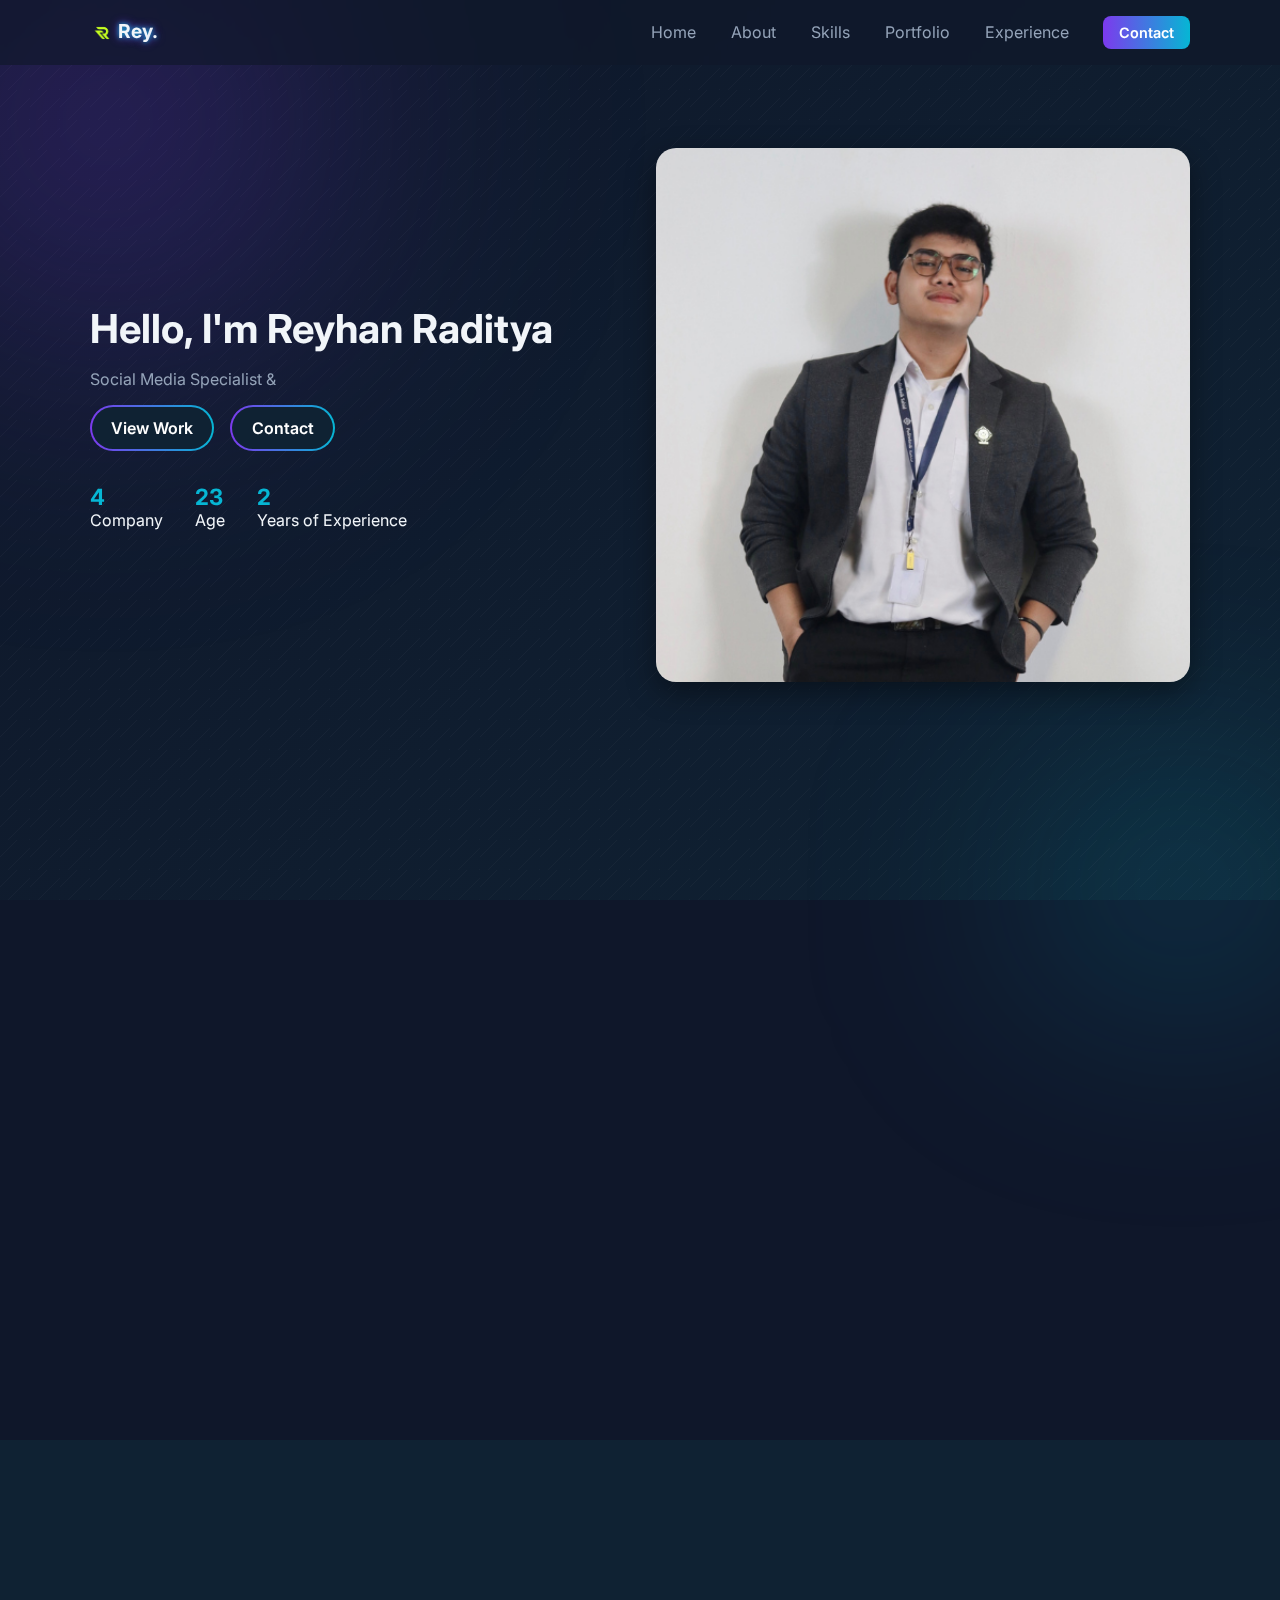
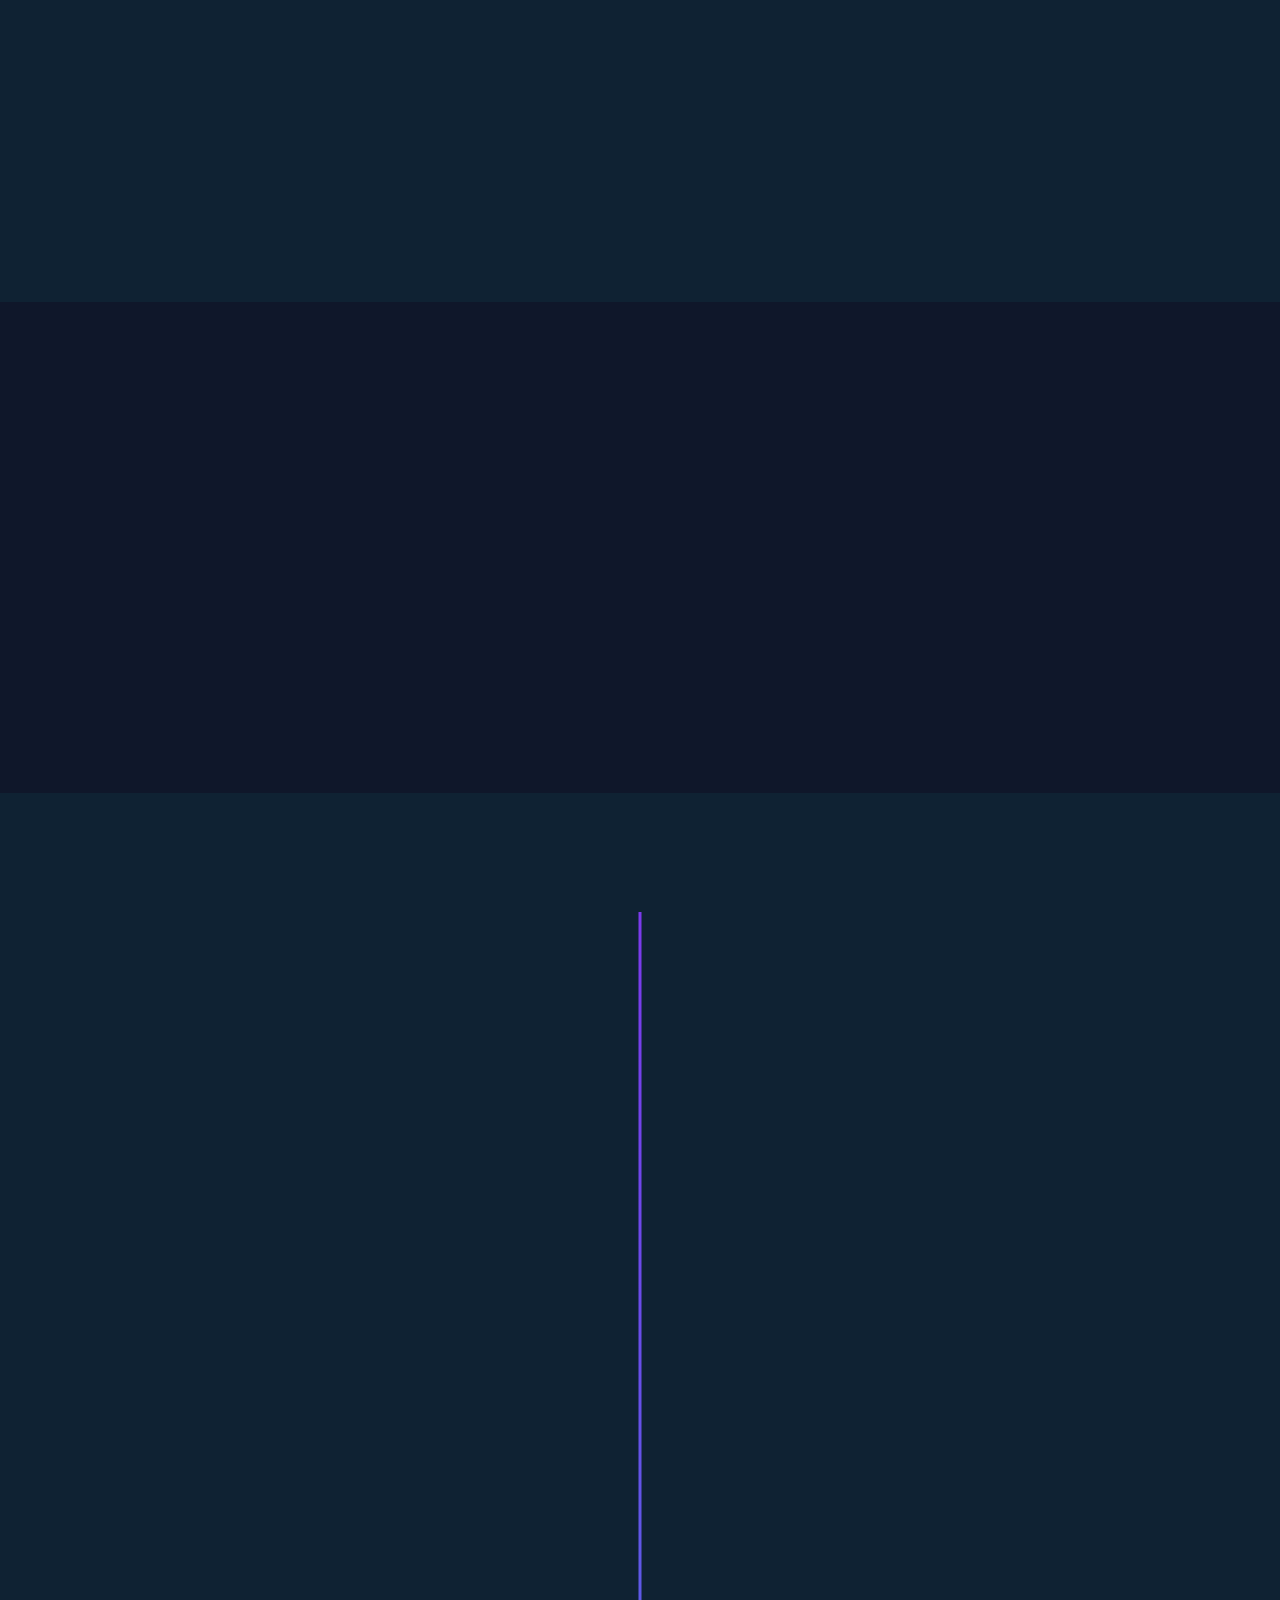
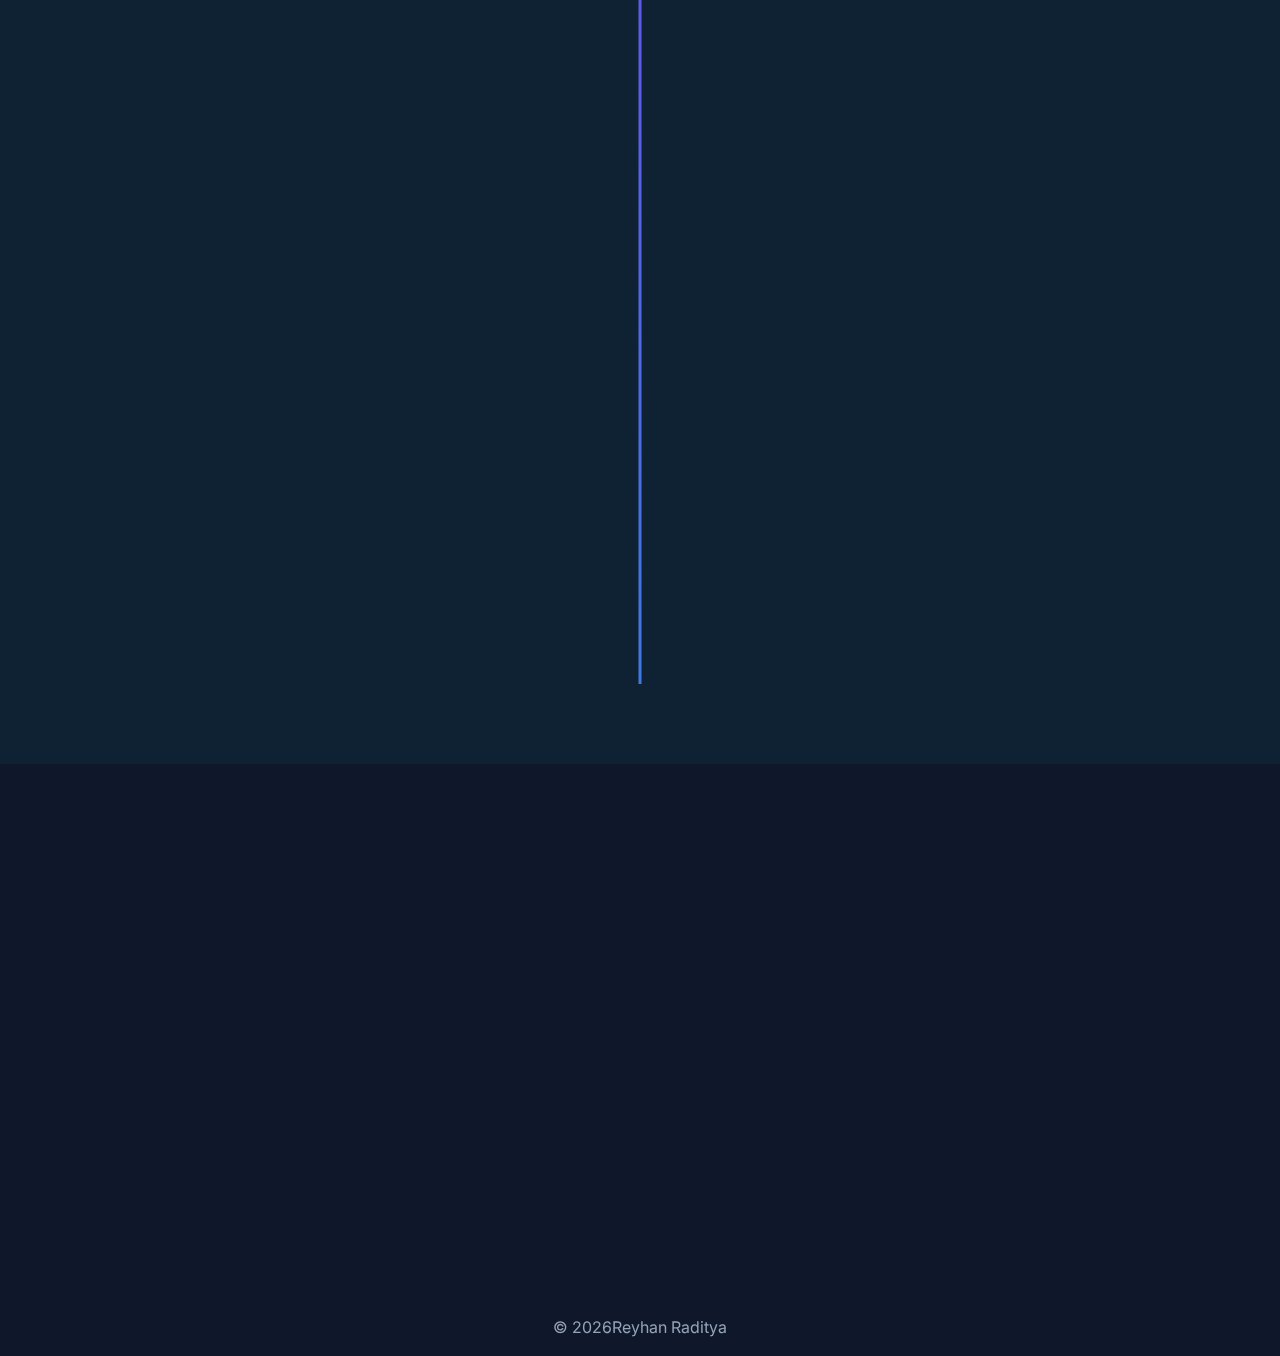
<file: index.html>
<!DOCTYPE html>
<html lang="en">
<head>
  <meta charset="utf-8" />
  <meta name="viewport" content="width=device-width,initial-scale=1" />
  <title>Reyhan Raditya — Portfolio</title>
  <link rel="icon" type="image/jpeg" href="assets/rey.png" />
  <link href="https://fonts.googleapis.com/css2?family=Hanken+Grotesk:wght@300;400;500;700&family=Inter:wght@300;400;600;700&display=swap" rel="stylesheet">
  <link href="https://fonts.googleapis.com/css2?family=Inter:wght@300;400;600;700&family=Poppins:wght@300;400;500;700&display=swap" rel="stylesheet">
  <link href="https://fonts.googleapis.com/css2?family=Inter:wght@300;400;600;700&display=swap" rel="stylesheet">
  <link rel="stylesheet" href="https://cdnjs.cloudflare.com/ajax/libs/font-awesome/6.5.0/css/all.min.css">
  <link rel="stylesheet" href="style.css" />
</head>
<body>
  <header class="navbar" id="navbar">
    <div class="container nav-inner">
      <!-- <img src="assets/rey.png" alt="Logo Rey" style="height: 30px; vertical-align: middle;"> -->
      <a href="#home" class="logo">
        <img src="assets/rey.png" alt="Logo Rey" style="height: 30px; vertical-align: middle;">
        Rey<span class="accent">.</span>
      </a>
      <nav>
        <ul class="nav-links">
          <li><a href="#home" class="nav-link">Home</a></li>
          <li><a href="#about" class="nav-link">About</a></li>
          <li><a href="#skills" class="nav-link">Skills</a></li>
          <li><a href="#portfolio" class="nav-link">Portfolio</a></li>
          <li><a href="#experience" class="nav-link">Experience</a></li>
          <li class="nav-cta-item">
            <a href="#contact" class="btn btn-primary btn-sm ripple nav-cta-btn">Contact</a>
          </li>
        </ul>
        <button class="nav-toggle" id="navToggle">☰</button>
      </nav>
    </div>
  </header>

  <main>
    <!-- HERO -->
    <section id="home" class="hero">
      <div class="container hero-grid">
        <div class="hero-text reveal-up">
          <h1>Hello, I'm <span class="accent">Reyhan Raditya</span></h1>
          <p class="typing">Social Media Specialist & Digital Marketing</p>
          <div class="cta">
            <a href="#portfolio" class="btn btn-secondary ripple">View Work</a>
            <a href="#contact" class="btn btn-secondary ripple">Contact</a>
          </div>
          <div class="stats">
            <div><span class="count" data-count="4">0</span><p>Company</p></div>
            <div><span class="count" data-count="23">0</span><p>Age</p></div>
            <div><span class="count" data-count="2">0</span><p>Years of Experience</p></div>
          </div>
        </div>
        <div class="hero-img reveal-float">
          <img src="assets/IMG_4666.png" alt="Reyhan Raditya" />
        </div>
      </div>
    </section>

    <!-- ABOUT -->
    <section id="about" class="section">
      <div class="container about-grid">
        <div class="about-img reveal-left">
          <img src="assets/IMG_4290.png" alt="About Me">
        </div>
        <div class="about-content reveal-right">
          <h2 class="section-title">About Me</h2>
          <p>I'm a Social Media Specialist/Digital Marketing and Content Creator with 2 years of experience. In my previous role, I successfully achieved over 7K organic Instagram follower growth within 6 months and increased product sales inquiries by 3%. I am proficient in high-volume content production, able to create 30-40 short-form videos monthly for platforms like TikTok/Reels, and write up to 10 SEO articles per week.</p>
          <ul class="about-highlights">
            <li>🎯 Strong problem-solving skills</li>
            <li>⚡ Fast learner & adaptive</li>
            <li>🌍 Experienced in Digital Marketing</li>
          </ul>
          <a href="#contact" class="btn btn-primary ripple">Let's Connect</a>
        </div>
      </div>
    </section>

    <!-- SKILLS -->
    <section id="skills" class="section dark">
      <div class="container">
        <h2 class="section-title reveal-up">Skills</h2>
        <div class="skills-grid">
          <div class="skill-card reveal-up">
            <div class="skill-header">
              <span class="skill-icon"><i class="fab fa-html5"></i></span>
              <h4>HTML & CSS</h4>
              <span class="skill-percent" data-count="95">0%</span>
            </div>
            <div class="progress"><span data-percent="95"></span></div>
          </div>
          <div class="skill-card reveal-up delay-1">
            <div class="skill-header">
              <span class="skill-icon"><i class="fab fa-php"></i></span>
              <h4>PHP</h4>
              <span class="skill-percent" data-count="80">0%</span>
            </div>
            <div class="progress"><span data-percent="80"></span></div>
          </div>
          <div class="skill-card reveal-up delay-2">
            <div class="skill-header">
              <span class="skill-icon"><i class="fas fa-video"></i></span>
              <h4>Capcut</h4>
              <span class="skill-percent" data-count="85">0%</span>
            </div>
            <div class="progress"><span data-percent="85"></span></div>
          </div>
          <div class="skill-card reveal-up delay-3">
            <div class="skill-header">
              <span class="skill-icon"><i class="fas fa-palette"></i></span>
              <h4>Canva</h4>
              <span class="skill-percent" data-count="95">0%</span>
            </div>
            <div class="progress"><span data-percent="95"></span></div>
          </div>
          <div class="skill-card reveal-up delay-3">
            <div class="skill-header">
              <span class="skill-icon"><i class="fab fa-google"></i></span>
              <h4>Google Ads</h4>
              <span class="skill-percent" data-count="90">0%</span>
            </div>
            <div class="progress"><span data-percent="90"></span></div>
          </div>
          <div class="skill-card reveal-up delay-3">
            <div class="skill-header">
              <span class="skill-icon"><i class="fab fa-meta"></i></span>
              <h4>Meta Ads</h4>
              <span class="skill-percent" data-count="90">0%</span>
            </div>
            <div class="progress"><span data-percent="90"></span></div>
          </div>
          <div class="skill-card reveal-up delay-3">
            <div class="skill-header">
              <span class="skill-icon"><i class="fab fa-adobe"></i></span>
              <h4>Adobe Creative Suite</h4>
              <span class="skill-percent" data-count="75">0%</span>
            </div>
            <div class="progress"><span data-percent="75"></span></div>
          </div>
          <div class="skill-card reveal-up delay-3">
            <div class="skill-header">
              <span class="skill-icon"><i class="fas fa-search-dollar"></i></span>
              <h4>SEO</h4>
              <span class="skill-percent" data-count="95">0%</span>
            </div>
            <div class="progress"><span data-percent="95"></span></div>
          </div>
          <div class="skill-card reveal-up delay-3">
            <div class="skill-header">
              <span class="skill-icon"><i class="fas fa-camera-retro"></i></span>
              <h4>Photographer & Videographer</h4>
              <span class="skill-percent" data-count="90">0%</span>
            </div>
            <div class="progress"><span data-percent="90"></span></div>
          </div>
        </div>
      </div>
    </section>

    <!-- PORTFOLIO -->
    <section id="portfolio" class="section">
      <div class="container">
        <h2 class="section-title reveal-up">Portfolio</h2>
        <div class="filter-btns reveal-up">
          <button class="filter-btn active" data-filter="all">All</button>
          <button class="filter-btn" data-filter="web">Web</button>
          <button class="filter-btn" data-filter="app">Design</button>
          <button class="filter-btn" data-filter="vid">Video</button>
        </div>

        <div class="portfolio-grid">
          <article class="portfolio-card reveal-up" data-category="web">
            <img src="assets/WEB.png" alt="Project A">
            <div class="overlay">
              <h3>Project A</h3>
              <p>Web Design</p>
              <a href="project-a.html" class="btn btn-sm btn-primary ripple" target="_blank">Detail</a>
            </div>
          </article>

          <article class="portfolio-card reveal-up delay-1" data-category="app">
            <img src="assets/DSGN.png" alt="Project B">
            <div class="overlay">
              <h3>Project B</h3>
              <p>Design</p>
              <a href="project-b.html" class="btn btn-sm btn-primary ripple" target="_blank">Detail</a>
            </div>
          </article>

          <article class="portfolio-card reveal-up delay-1" data-category="vid">
            <img src="assets/VDO.png" alt="Project C">
            <div class="overlay">
              <h3>Project C</h3>
              <p>Video</p>
              <a href="project-c.html" class="btn btn-sm btn-primary ripple" target="_blank">Detail</a>
            </div>
          </article>
        </div>
      </div>
    </section>

    <!-- EXPERIENCE -->
    <section id="experience" class="section dark">
      <div class="container">
        <h2 class="section-title reveal-up">Experience</h2>
        <div class="timeline">
          <div class="timeline-item left reveal-left">
            <div class="timeline-marker"><i class="icon">💻</i></div>
            <div class="timeline-content">
              <span class="year">2023 – 2024</span>
              <h3>Social Media Specialist | PT Runata Investindo</h3>
              <ul class="experience-list">
                <li>Creating designs for social media feeds.</li>
                <li>Planning and scheduling content to be published on social media.</li>
                <li>Writing blog articles optimized for SEO.</li>
                <li>Managing Google Ads and Meta Ads campaigns.</li>
              </ul>
            </div>
          </div>
          <div class="timeline-item right reveal-right">
            <div class="timeline-marker"><i class="icon">🎨</i></div>
            <div class="timeline-content">
              <span class="year">2023 – 2024</span>
              <h3>IT Support | PT Runata Investindo</h3>
              <ul class="experience-list">
                <li>Maintenance company software and hardware.</li>
                <li>Maintenance the company’s network infrastructure.</li>
                <li>Network installations.</li>
                <li>Procuring software and hardware equipment.</li>
              </ul>
            </div>
          </div>
          <div class="timeline-item left reveal-left">
            <div class="timeline-marker"><i class="icon">💻</i></div>
            <div class="timeline-content">
              <span class="year">2024</span>
              <h3>Digital Marketing | MBK Pos</h3>
              <ul class="experience-list">
                <li>Managing the company website.</li>
                <li>Developing the company website.</li>
                <li>Creating designs for social media feeds.</li>
                <li>Managing Google Ads and Meta Ads campaigns.</li>
              </ul>
            </div>
          </div>
          <div class="timeline-item right reveal-right">
            <div class="timeline-marker"><i class="icon">🎨</i></div>
            <div class="timeline-content">
              <span class="year">2024 - 2026</span>
              <h3>Social Media Specialist & Programmer | PT Tongxin Trading</h3>
              <ul class="experience-list">
                <li>Managing the company website.</li>
                <li>Developing the company website.</li>
                <li>Creating designs for social media feeds.</li>
                <li>Editing video content for social media.</li>
                <li>Managing Google Ads and Meta Ads campaigns.</li>
                <li>Managing the company’s network infrastructure.</li>
                <li>Writing SEO-optimized blog articles.</li>
                <li>Planning and scheduling content for social media.</li>
                <li>Preparing social media performance reports.</li>
              </ul>
            </div>
          </div>
        </div>
      </div>
    </section>

    <!-- CONTACT -->
    <section id="contact" class="section">
      <div class="container">
        <h2 class="section-title reveal-up">Contact</h2>
        <div class="contact-info-grid">
          <div class="contact-card reveal-up">
            <i class="fas fa-envelope contact-icon"></i>
            <h4>Email</h4>
            <p><a href="mailto:nndaarf5@gmail.com">nndaarf5@gmail.com</a></p>
          </div>
          <div class="contact-card reveal-up delay-1">
            <i class="fas fa-phone contact-icon"></i>
            <h4>Phone</h4>
            <p><a href="https://wa.me/6281281688381">0812-8168-8381</a></p>
          </div>
          <div class="contact-card reveal-up delay-2">
            <i class="fas fa-map-marker-alt contact-icon"></i>
            <h4>Location</h4>
            <p>JL. Kelapa Dua RT 09/RW 003 NO.12B, CILINCING, CILINCING, JAKARTA UTARA, JAKARTA, 14120.</p>
          </div>
          <div class="contact-card social-card reveal-up delay-3" style="margin-top:0;">
            <h4>Connect with Me</h4>
            <div class="social-links-new">
              <a href="https://linkedin.com/in/Reyhan Raditya" target="_blank" class="social-icon-btn linkedin"><i class="fab fa-linkedin"></i></a>
              <a href="https://instagram.com/ryhnrdit" target="_blank" class="social-icon-btn instagram"><i class="fab fa-instagram"></i></a>
              <a href="https://tiktok.com/@reydit12" target="_blank" class="social-icon-btn tiktok"><i class="fab fa-tiktok"></i></a>
            </div>
          </div>
        </div>

        <div class="contact-cta reveal-up" style="margin-top: 3rem;">
          <!-- <a href="assets/Portofolio_Reyhan%20Raditya.pdf.pdf" class="btn btn-secondary ripple" download target="_blank">📂 Download Portfolio</a> -->
          <a href="assets/CV_ReyhanRaditya1.pdf" class="btn btn-secondary ripple" download target="_blank">📄 Download CV</a>
        </div>
      </div>
    </section>
  </main>

  <footer class="footer">
    <div class="container">© <span id="year"></span>Reyhan Raditya</div>
  </footer>

  <script src="script.js"></script>
</body>
</html>
</file>
<file: style.css>
:root{
  --bg:#0f172a; --bg-dark:#0f2233; --accent1:#7c3aed; --accent2:#06b6d4;
  --text:#f1f5f9; --muted:#94a3b8;
}
*{box-sizing:border-box;margin:0;padding:0}
/* PERUBAHAN 1: Hapus background gradient dari sini */
body{font-family:"Inter",sans-serif;color:var(--text);-webkit-font-smoothing:antialiased}
/* ==================================== */
/* ORNAMEN BACKGROUND BODY */
/* ==================================== */

body {
    /* Pastikan body adalah container relatif */
    position: relative;
    overflow-x: hidden; /* Mencegah scroll horizontal dari ornamen */

    /* DITAMBAHKAN: Warna dasar sebagai cadangan */
    background-color: var(--bg); 
    
    /* MODIFIKASI: Menggabungkan kedua gradient menjadi satu properti background */
    background-image: 
        /* Lapisan 1: Garis Diagonal Halus (di atas) */
        repeating-linear-gradient(
            -45deg, 
            rgba(255, 255, 255, 0.03), 
            rgba(255, 255, 255, 0.03) 1px, 
            transparent 1px, 
            transparent 15px 
        ),
        /* Lapisan 2: Gradient Gelap Utama (di bawah) */
        linear-gradient(135deg,var(--bg),var(--bg-dark));

    background-size: 30px 30px, 100% 100%; /* Ukuran pola garis, lalu ukuran layar penuh */
    background-attachment: fixed; /* Menjaga background tetap saat scroll */
    animation: backgroundMove 60s linear infinite; /* Animasi pergerakan lambat */
}

/* Keyframes untuk pergerakan garis yang sangat lambat */
@keyframes backgroundMove {
    from {
        background-position: 0 0;
    }
    to {
        background-position: 30px 30px; /* Pindahkan pola sebesar ukuran aslinya */
    }
}

/* Ornamen 1: Bulat Besar di Kiri Atas */
body::before {
    content: '';
    position: fixed;
    top: -20%;
    left: -15%;
    width: 600px;
    height: 600px;
    background: radial-gradient(circle, rgba(124, 58, 237, 0.45) 0%, transparent 70%); /* Menggunakan accent1 */
    border-radius: 50%;
    filter: blur(150px);
    z-index: -1; /* Pastikan di bawah konten */
    animation: glowMove1 15s infinite alternate ease-in-out;
}

/* Ornamen 2: Elips Kecil di Kanan Bawah */
body::after {
    content: '';
    position: fixed;
    bottom: -15%;
    right: -10%;
    width: 450px;
    height: 300px;
    background: radial-gradient(ellipse, rgba(6, 182, 212, 0.4) 0%, transparent 65%); /* Menggunakan accent2 */
    border-radius: 50%;
    filter: blur(120px);
    z-index: -1; /* Pastikan di bawah konten */
    animation: glowMove2 12s infinite alternate-reverse ease-in-out;
}

/* Keyframes untuk Animasi Pergerakan Halus */
@keyframes glowMove1 {
    0% { transform: translate(0, 0) scale(1); }
    100% { transform: translate(100px, 50px) scale(1.05); }
}

@keyframes glowMove2 {
    0% { transform: translate(0, 0) scale(1); }
    100% { transform: translate(-80px, -40px) scale(1.1); }
}

/* Responsif: Mengurangi ukuran ornamen di layar kecil */
@media(max-width: 900px) {
    body::before {
        width: 350px;
        height: 350px;
        left: -30%;
        filter: blur(100px);
    }
    body::after {
        width: 250px;
        height: 150px;
        right: -20%;
        filter: blur(80px);
    }
}
.container{width:92%;max-width:1100px;margin:0 auto}
.navbar{position:fixed;top:0;left:0;width:100%;padding:0.9rem 0;background:rgba(15,23,42,0.65);backdrop-filter:blur(8px);z-index:100}
.nav-inner{display:flex;align-items:center;justify-content:space-between}
.logo{font-weight:700;font-size:1.2rem;color:var(--text);text-decoration:none}
.nav-links{list-style:none;display:flex;gap:1rem}
.nav-link{color:var(--muted);text-decoration:none;padding:.4rem .6rem;border-radius:6px}
.nav-link {
  /* ... kode yang sudah ada ... */
  position: relative; /* Penting untuk pseudo-element */
  padding: .4rem .6rem; 
  /* Hapus padding-bottom agar garis tidak terlalu jauh */
  padding-bottom: .6rem; 
  transition: color 0.3s ease;
}

.nav-link::after {
  content: '';
  position: absolute;
  bottom: 0; /* Letakkan di bawah teks */
  left: 50%;
  width: 0;
  height: 2px;
  background: linear-gradient(90deg, var(--accent1), var(--accent2));
  transition: width 0.3s ease, left 0.3s ease;
}

.nav-link:hover::after,
.nav-link.active::after { /* Asumsikan Anda menambahkan kelas 'active' pada link saat ini */
  width: 100%;
  left: 0;
}

/* Biarkan hover text color */
.nav-link:hover {
  color: var(--text);
  /* Hapus background hover jika Anda mau */
  /* background: rgba(255,255,255,0.03); */
}
.nav-toggle{display:none;background:none;border:0;color:var(--text);font-size:1.4rem}

/* hero */
.hero{min-height:86vh;display:flex;align-items:center;padding-top:60px}
.hero-grid{display:grid;grid-template-columns:1fr 1fr;gap:2rem;align-items:center}
.hero-text h1{font-size:2.5rem}
.typing{color:var(--muted);margin:1rem 0}
.cta{margin-top:1rem;display:flex;gap:1rem}
.btn{
  padding:.7rem 1.2rem;
  border-radius:999px;
  border:none;
  cursor:pointer;
  font-weight:600;
  position:relative;
  overflow:hidden;
  text-decoration:none;
  display:inline-flex;
  align-items:center;
  justify-content:center;
  /* DITAMBAHKAN: outline: none; untuk dasar */
  outline: none; 
}
.btn-primary{background:linear-gradient(90deg,var(--accent1),var(--accent2));color:#fff}
.btn-ghost{background:transparent;border:1px solid rgba(255,255,255,0.06);color:var(--text)}
.stats{display:flex;gap:2rem;margin-top:2rem}
.stats span{font-size:1.4rem;color:var(--accent2);font-weight:700}
/* Perbaikan sebelumnya untuk gambar hero */
.hero-img img {
  width: 100%;
  border-radius: 20px; /* DITAMBAHKAN: Sudut membulat */
  box-shadow: 0 10px 30px rgba(0,0,0,.4);
  transition: transform .4s;
}

.hero-img img:hover {
  transform: scale(1.02); /* Efek zoom sedikit saat hover */
}
/* Akhir perbaikan gambar hero */

.section-title {
  /* Ini akan memberikan jarak yang lebih lega antara judul dan konten grid */
  margin-bottom: 2.5rem; 
  text-align: center; /* Asumsikan Anda ingin judul berada di tengah */
  font-size: 2rem;
  position: relative;
}

/* about */
.section{padding:4rem 0}
.about-grid{display:grid;grid-template-columns:1fr 1fr;gap:2rem;align-items:center}
.about-img img{width:100%;border-radius:16px;box-shadow:0 10px 30px rgba(0,0,0,.4);transition:transform .4s}
.about-img img:hover{transform:scale(1.03)}
.about-content p{color:var(--muted);margin-bottom:1rem}
.about-highlights{list-style:none;margin:1rem 0;padding:0}
.about-highlights li{margin:.4rem 0;font-weight:500;display:flex;gap:.5rem;align-items:center}
.about-highlights li::before{content:"✔";color:var(--accent2);font-weight:700;margin-right:8px}

/* skills */
.dark{background:var(--bg-dark);padding-top:2rem;padding-bottom:2rem}
.skills-grid{display:grid;grid-template-columns:repeat(auto-fit,minmax(260px,1fr));gap:1.5rem}
.skill-card{background:rgba(255,255,255,0.04);padding:1rem 1.2rem;border-radius:12px;backdrop-filter:blur(8px);border:1px solid rgba(255,255,255,0.06);transition:.3s;position:relative;overflow:hidden}
.skill-card:hover{transform:translateY(-4px) scale(1.02);box-shadow:0 10px 25px rgba(0,0,0,.45)}
.skill-header{display:flex;align-items:center;justify-content:space-between;margin-bottom:.6rem}
.skill-icon{font-size:1.5rem;margin-right:8px}
.skill-header h4{flex:1;margin:0;font-size:1.05rem}
.skill-percent{font-weight:700;color:var(--accent2);min-width:48px;text-align:right}
.progress{height:14px;background:rgba(255,255,255,0.06);border-radius:999px;overflow:hidden}
.progress span{display:block;height:100%;width:0;background:linear-gradient(270deg,var(--accent1),var(--accent2),var(--accent1));background-size:200% 100%;animation:gradientMove 4s linear infinite;transition:width 1.6s cubic-bezier(.2,.9,.2,1);border-radius:999px}
@keyframes gradientMove{0%{background-position:0% 50%}100%{background-position:200% 50%}}

/* portfolio */
.filter-btns{text-align:center;margin-bottom:1.2rem}
.filter-btn{margin:0 .4rem;padding:.45rem .9rem;border-radius:8px;border:1px solid var(--accent2);background:transparent;color:var(--accent2);cursor:pointer;transition:.25s}
.filter-btn.active,.filter-btn:hover{background:linear-gradient(90deg,var(--accent1),var(--accent2));color:#fff;border-color:transparent}
.portfolio-grid{display:grid;grid-template-columns:repeat(auto-fit,minmax(280px,1fr));gap:1.5rem}
.portfolio-card{position:relative;border-radius:12px;overflow:hidden;box-shadow:0 8px 25px rgba(0,0,0,.35)}
.portfolio-card img{width:100%;display:block}
.overlay{position:absolute;inset:0;background:linear-gradient(180deg,rgba(0,0,0,0.35),rgba(0,0,0,0.6));display:flex;flex-direction:column;align-items:center;justify-content:center;opacity:0;transition:.35s;padding:1.2rem;text-align:center}
.portfolio-card:hover .overlay{opacity:1}
.btn-sm{padding:.45rem .8rem;border-radius:8px}

/* timeline */
.timeline{position:relative;margin:3rem 0}
.timeline::before{content:"";position:absolute;top:0;bottom:0;left:50%;width:3px;background:linear-gradient(180deg,var(--accent1),var(--accent2));background-size:200% 200%;animation:gradientFlow 6s linear infinite;transform:translateX(-50%)}
@keyframes gradientFlow{0%{background-position:0% 0%}100%{background-position:0% 100%}}
.timeline-item{position:relative;width:50%;padding:1.5rem 2rem}
.timeline-item.left{left:0;text-align:right}
.timeline-item.right{left:50%}
.timeline-marker{position:absolute;top:1.5rem;left:50%;transform:translateX(-50%);width:40px;height:40px;background:linear-gradient(135deg,var(--accent1),var(--accent2));border-radius:50%;display:flex;align-items:center;justify-content:center;color:#fff;font-size:1.2rem;box-shadow:0 0 15px rgba(0,0,0,0.5)}
.timeline-content{
  background: rgba(255,255,255,0.08); /* Sedikit lebih terang dari sebelumnya */
  padding: 1.2rem 1.5rem;
  border-radius: 12px;
  backdrop-filter: blur(10px);
  border: 1px solid var(--accent2); /* Border aksen yang lebih tegas */
  box-shadow: 0 0 15px rgba(124, 58, 237, 0.2), 0 8px 25px rgba(0,0,0,0.4); /* Glow aksen */
  transition: transform .3s ease, box-shadow .3s ease;
}

.timeline-content:hover {
  transform: translateY(-5px); /* Efek melayang saat hover */
  box-shadow: 0 0 25px rgba(6, 182, 212, 0.4), 0 12px 30px rgba(0,0,0,0.5); /* Glow yang lebih kuat */
}

/* contact */
.contact-info-grid{display:grid;grid-template-columns:repeat(auto-fit,minmax(220px,1fr));gap:1rem}
.contact-card{background:rgba(255,255,255,0.04);border-radius:12px;padding:1rem;text-align:center;border:1px solid rgba(255,255,255,0.06);backdrop-filter:blur(8px)}
.contact-icon{font-size:1.4rem;margin-bottom:.5rem;display:block}
.social-links{display:grid;grid-template-columns:repeat(2,1fr);gap:1rem;justify-items:center;margin-top:.8rem}
.social-links a:nth-child(3){grid-column:1 / -1;justify-self:center}
.social-btn{display:inline-flex;align-items:center;gap:.5rem;padding:.5rem 1rem;border-radius:999px;background:rgba(255,255,255,0.04);border:1px solid rgba(255,255,255,0.08);text-decoration:none;color:var(--text);transition:.25s;min-width:140px;justify-content:center}
.social-btn i{font-size:1.1rem;margin-right:.3rem}

/* CONTACT visual enhancement */

.contact-card{
  /* Perubahan visual utama */
  background: rgba(255,255,255,0.06); /* Lebih menonjol */
  border: 1px solid var(--accent1); /* Border accent */
  box-shadow: 0 4px 15px rgba(0,0,0,0.2), 0 0 10px var(--accent2); /* Efek glow ringan */
  transition: transform .3s, box-shadow .3s;
  height: 100%; /* Pastikan semua kartu memiliki tinggi yang sama */
  display: flex;
  flex-direction: column;
  justify-content: center;
}

.contact-card:hover {
  transform: translateY(-5px);
  box-shadow: 0 8px 20px rgba(0,0,0,0.3), 0 0 15px var(--accent1); /* Hover effect */
}

.contact-icon{
  font-size: 2.2rem; /* Ikon lebih besar */
  color: var(--accent2); /* Warna accent */
  margin-bottom: 0.8rem;
}

.contact-card h4 {
  font-size: 1.2rem;
  margin-bottom: 0.5rem;
  color: var(--text);
}

.contact-card a {
  color: var(--muted);
  text-decoration: none;
  transition: color 0.3s;
}

.contact-card a:hover {
  color: var(--accent2);
}

/* New Social Links Style */
.social-links-new {
  display: flex;
  gap: 1.5rem;
  justify-content: center;
  margin-top: 1rem;
}

.social-icon-btn {
  font-size: 1.8rem; /* Ikon sosial lebih besar */
  color: var(--muted);
  transition: color 0.3s, transform 0.3s;
}

.social-icon-btn:hover {
  transform: translateY(-3px) scale(1.1);
}

.social-icon-btn.linkedin:hover {
  color: #0A66C2;
}
.social-icon-btn.instagram:hover {
  color: #E1306C;
}
.social-icon-btn.tiktok:hover {
  color: #69C9D0;
}

/* Hapus style social-links lama yang tidak terpakai */
.social-links { display: none; } /* Nonaktifkan gaya lama */
.social-btn { display: none; } /* Nonaktifkan gaya lama */
/* Hapus grid-template columns untuk sosial lama */
/* .social-links a:nth-child(3){grid-column:1 / -1;justify-self:center} <- Hapus ini jika di tempatkan di sini */

/* Sesuaikan tampilan untuk kartu sosial yang baru */
.contact-card.social-card {
  padding-top: 1.5rem;
  padding-bottom: 1.5rem;
}

/* Responsif: Pastikan kartu sosial baru tidak memiliki margin top berlebih di mobile */
@media(max-width:900px){
  .contact-card.social-card {
    margin-top: 1rem !important; /* Memastikan margin tidak berlebihan di mobile */
  }
}

/* contact cta */
.contact-cta{display:flex;justify-content:center;gap:1.2rem;margin-top:1.5rem;flex-wrap:wrap}
.contact-cta .btn{width:220px;text-align:center;padding:.9rem 1.2rem;border-radius:50px}

/* footer */
.footer{text-align:center;padding:1.2rem 0;color:var(--muted);margin-top:2rem}

/* reveal */
.reveal-up,.reveal-left,.reveal-right,.reveal-float{opacity:0;transform:translateY(20px);transition:all .8s}
.reveal-up.active,.reveal-left.active,.reveal-right.active,.reveal-float.active{opacity:1;transform:none}
.delay-1{transition-delay:.12s}.delay-2{transition-delay:.24s}.delay-3{transition-delay:.36s}

/* swiper + lightbox helpers */
.swiper{width:100%;max-width:1000px;border-radius:12px;overflow:hidden;box-shadow:0 10px 25px rgba(0,0,0,0.5);margin:0 auto}
.swiper-slide img{width:100%;display:block;border-radius:12px}
.glightbox-clean .gslide-title{font-size:1.2rem;font-weight:600;margin-bottom:.5rem}
.glightbox-clean .gslide-description{font-size:0.95rem;color:#bbb;line-height:1.5}

/* responsive */
@media(max-width:900px){.hero-grid{grid-template-columns:1fr}.timeline::before{left:20px}.timeline-item,.timeline-item.left,.timeline-item.right{width:100%;left:0;text-align:left;padding-left:3.5rem}.timeline-marker{left:20px;transform:none}.about-grid{grid-template-columns:1fr}.social-links{grid-template-columns:1fr;grid-auto-rows:auto}.contact-cta .btn{width:100%} .nav-links{display:none}.nav-toggle{display:block} }

.btn-secondary {
  background: transparent;
  border: 2px solid transparent;
  border-radius: 999px;
  background-image: linear-gradient(var(--bg-dark), var(--bg-dark)), 
                    linear-gradient(90deg, var(--accent1), var(--accent2));
  background-origin: border-box;
  background-clip: padding-box, border-box;
  color: #fff;
  transition: 0.3s;
}
.btn-secondary:hover {
  color: #fff;
  background-image: linear-gradient(90deg, var(--accent1), var(--accent2)), 
                    linear-gradient(90deg, var(--accent1), var(--accent2));
}

.logo {
  /* ... kode yang sudah ada ... */
  display: inline-block;
  padding: 0.2rem 0;
  /* Efek glow/neon */
  text-shadow: 0 0 5px var(--accent2), 0 0 10px var(--accent1);
  transition: all 0.3s ease;
}

.logo:hover {
  /* Sedikit lebih terang saat hover */
  color: #fff;
  text-shadow: 0 0 8px var(--accent2), 0 0 15px var(--accent1);
  transform: translateY(-1px); /* Gerakan kecil saat hover */
}
/* Di bagian Navbar */
.nav-links{list-style:none;display:flex;gap:1rem; align-items: center;} /* Tambahkan align-items: center */

.nav-cta-item {
    /* Hanya tampilkan tombol di desktop */
    margin-left: 0.5rem; /* Beri sedikit jarak */
}

/* Pastikan tombol di navbar lebih kecil */
.nav-cta-btn {
    padding: .5rem 1rem; /* Ukuran yang pas untuk navbar */
    font-size: 0.9rem;
}

/* Responsif: sembunyikan tombol CTA di mobile untuk menggunakan toggle menu */
@media(max-width:900px){
    /* ... kode responsif lainnya ... */
    .nav-cta-item {
        display: none; /* Sembunyikan tombol CTA di mobile */
    }
    
    /* Perlu juga menyesuaikan bagaimana menu mobile Anda ditampilkan */
}

/* ==================================== */
/* PERBAIKAN FOKUS TOMBOL & RIPPLE */
/* ==================================== */

/* Tambahkan Gaya untuk Elemen Ripple yang Dibuat oleh JavaScript */
.ripple-circle {
  position: absolute; 
  background: rgba(255, 255, 255, 0.4); 
  border-radius: 50%;
  transform: scale(0);
  animation: ripple-animation 0.6s linear;
  pointer-events: none; 
  z-index: 1; 
}

@keyframes ripple-animation {
  to {
    transform: scale(4); 
    opacity: 0;
  }
}

/* Perbaikan Terakhir untuk Menghilangkan Outline/Shadow/Border Bawaan */
.btn:focus,
.btn:active,
.btn-secondary:focus,
.btn-secondary:active,
a.btn:focus,
a.btn:active {
    outline: none !important;
    box-shadow: none !important;
    border-color: transparent !important;
    -webkit-tap-highlight-color: transparent !important;
}
/* Tambahkan di akhir file style.css */

/* ==================================== */
/* VIDEO PLAY ICON OVERLAY */
/* ==================================== */

/* Container untuk memastikan ikon terpusat */
.project-video-link {
    position: relative;
    display: block; /* Agar link memenuhi ruang slide */
    line-height: 0; /* Menghilangkan margin bawah gambar yang sering terjadi */
}

/* Icon Play */
.video-play-icon {
    position: absolute;
    top: 50%;
    left: 50%;
    transform: translate(-50%, -50%);
    font-size: 4rem; /* Ukuran ikon yang besar */
    color: rgba(255, 255, 255, 0.7); /* Warna putih semi-transparan */
    opacity: 0.9;
    cursor: pointer;
    z-index: 5; /* Pastikan di atas gambar */
    transition: all 0.3s ease;
    
    /* Efek glow */
    text-shadow: 0 0 15px var(--accent1), 0 0 20px var(--accent2);
}

/* Efek saat hover pada seluruh link */
.project-video-link:hover .video-play-icon {
    color: rgba(255, 255, 255, 1); /* Lebih solid */
    font-size: 4.5rem; /* Sedikit membesar */
    opacity: 1;
}

/* Opsi: Tambahkan overlay gelap pada gambar saat hover */
.project-video-link::after {
    content: '';
    position: absolute;
    inset: 0;
    background: rgba(0, 0, 0, 0);
    transition: background 0.3s ease;
    border-radius: 12px; /* Sesuaikan dengan border-radius swiper */
    z-index: 4;
}

.project-video-link:hover::after {
    background: rgba(0, 0, 0, 0.3); /* Tambahkan overlay gelap saat hover */
}

/* Pastikan gambar di slide memiliki border-radius */
.swiper-slide img {
  /* ... kode yang sudah ada ... */
  border-radius: 12px;
}
/* ==================================== */
/* STYLING LIST DALAM TIMELINE EXPERIENCE (lanjutan) */
/* ==================================== */

/* Menyesuaikan LI yang berisi deskripsi pekerjaan */
#experience .timeline-content ul li {
    /* Menggunakan font Inter yang sudah modern (sudah ada di body) */
    font-family: "Poppins", sans-serif; 
    
    /* 1. Ketebalan (Weight): Mengurangi ketebalan agar kontras dengan judul */
    font-weight: 400; /* Normal */
    
    /* 2. Ukuran (Size): Biasanya sedikit lebih kecil dari font normal */
    font-size: 0.95rem; 
    
    /* 3. Warna (Color): Menggunakan warna 'muted' agar lebih lembut/visual dari judul */
    color: var(--muted); 
    
    /* 4. Kerapian Baris */
    line-height: 1.7; /* Menambah jarak baris agar lebih lega */

    /* Jarak antar poin */
    margin-bottom: 0.6rem;
}

/* Jika Anda ingin bintik hitam (disc) terlihat menonjol: */
#experience .timeline-content ul li::marker {
    color: var(--accent2); /* Mengubah warna bintik hitam menjadi warna aksen (biru muda) */
    font-size: 1rem; /* Bintik sedikit lebih besar */
}

/* Aturan UL sebelumnya (dari langkah 1) tetap diperlukan */
#experience .timeline-content ul.experience-list {
    margin-top: 0.5rem; 
    margin-bottom: 0;
    list-style-type: disc; 
    padding-left: 20px; 
    color: var(--muted); /* Menggunakan warna muted untuk list container */
}
html {
  overflow-y: scroll; /* Pastikan scrollbar muncul hanya jika diperlukan */
}

/* ==================================== */
/* 10. MEDIA QUERIES (HANYA UNTUK MOBILE/TABLET DI BAWAH 1100px) */
/* ==================================== */

@media(max-width:1100px){
    /* Tata Letak Timeline untuk Tablet */
    .timeline::before{
        left:20px;
    }
    .timeline-item, .timeline-item.left, .timeline-item.right{
        width:100%;
        left:0;
        text-align:left;
        padding-left:3.5rem; 
    }
    .timeline-marker{
        left:18px; 
        transform:none;
        right: auto;
    }
    .timeline-item.right .timeline-marker{
        left:18px;
    }
}

@media(max-width:900px){
    
    /* 1. CONTAINER & PADDING */
    .section{padding:3rem 0} 
    .container{width:95%;padding:0 15px} 
    .section-title{font-size:2rem;margin-bottom:2rem}
    
    /* 2. TIPOGRAFI */
    h1{font-size:2.2rem}
    .typing{font-size:1.2rem}
    
    /* 3. NAVBAR (Mobile Menu Activation) */
    .nav-links{display:none} 
    .nav-toggle{display:block} 
    
    /* Tampilan menu saat aktif (diklik) */
    .nav-links.active {
        display: flex;
        flex-direction: column;
        position: absolute;
        top: 100%; 
        left: 0;
        width: 100%;
        background-color: var(--bg-dark); 
        box-shadow: 0 10px 20px rgba(0, 0, 0, 0.4);
        padding: 1rem 0;
        border-top: 1px solid rgba(255, 255, 255, 0.05);
        z-index: 99;
    }
    .nav-link::after { 
        display: none;
    }
    .nav-links li {
        width: 100%;
        text-align: center;
        padding: 0.5rem 0;
    }

    /* 4. TATA LETAK GRID (1 KOLOM UNTUK MOBILE) */
    .hero-grid{grid-template-columns:1fr;gap:2.5rem}
    .about-grid{grid-template-columns:1fr;gap:2rem}
    .skills-grid, .portfolio-grid, .contact-info-grid {
        grid-template-columns: 1fr;
    }
    
    /* 5. HERO & CTA */
    .hero-text{text-align:center}
    .hero-img{order:-1;margin-bottom:1rem} 
    .cta{justify-content:center}
    .stats{justify-content:center;gap:1.5rem;margin-top:1.5rem}
    
    /* 6. ABOUT SECTION */
    .about-img{text-align:center}
    .social-links{grid-template-columns:repeat(2, 1fr);justify-items:center} 
    
    /* 7. ORNAMEN BACKGROUND */
    body::before {
        width: 300px;
        height: 300px;
        left: -40%;
        filter: blur(80px);
    }
    body::after {
        width: 200px;
        height: 200px;
        right: -40%;
        filter: blur(60px);
    }
    
    /* 8. PROJECT PAGES */
    .project-hero {
        padding-top: 5rem; 
    }
    .project-hero h1 {
        font-size: 2rem;
    }
    .project-info {
        margin: 1.5rem auto 3rem auto;
    }
}

/* Batasan paling kecil untuk HP */
@media(max-width:450px){
    .cta{flex-direction:column;gap:0.75rem}
    .btn{width:100%;text-align:center}
    .stats{flex-direction:column;gap:1rem}
    .hero-img img{width:100%;max-width:250px}
}
</file>
